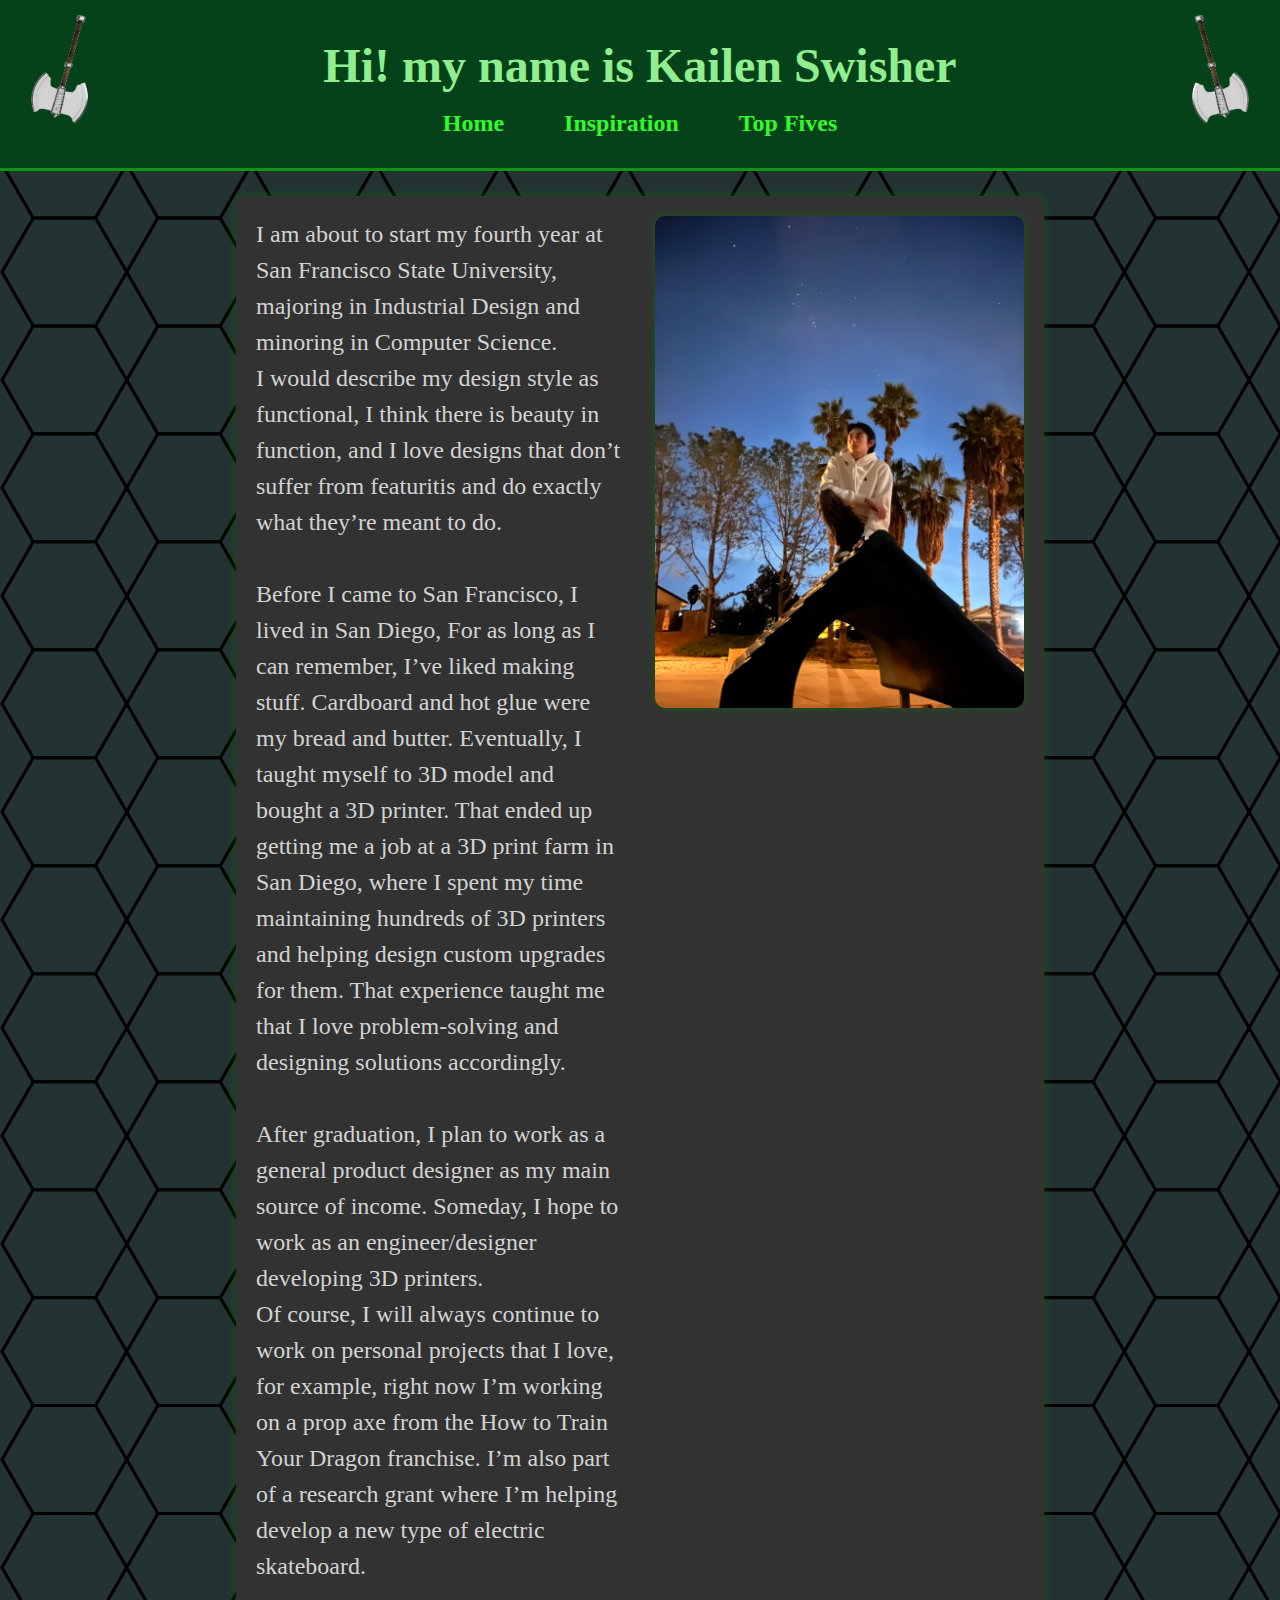
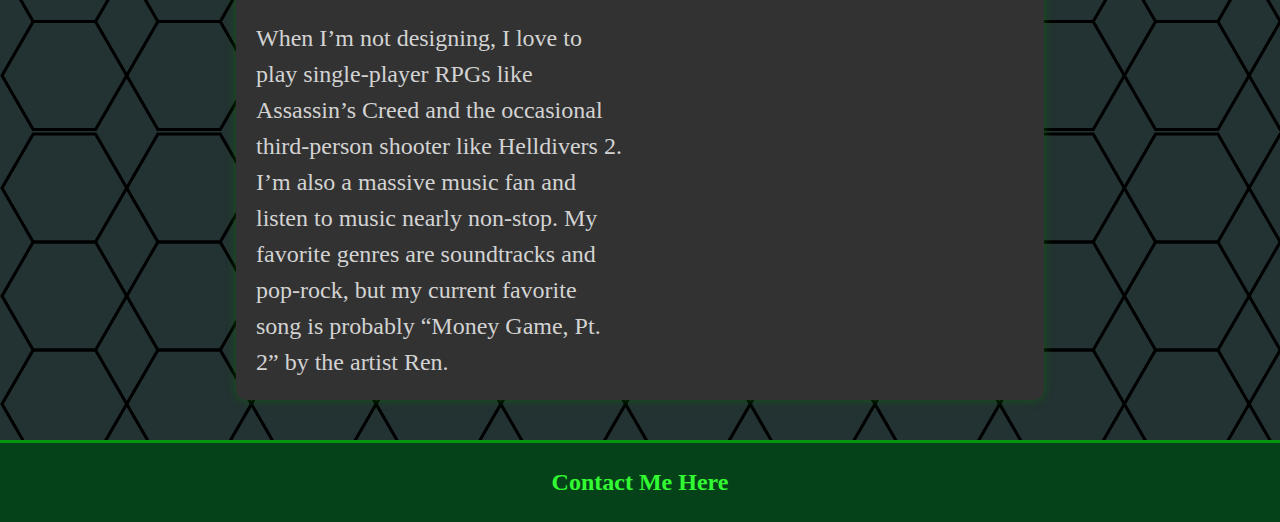
<file: index.html>
<!DOCTYPE html>
<html lang="en">

<head>
    <meta charset="UTF-8">
    <meta name="viewport" content="width=device-width, initial-scale=1.0">
    <title>projectOne</title>

    <link rel="stylesheet" href="css/style.css">

</head>

<body>

    <header>
        <img src="imgs/axeSpinning.gif" alt="Spinning Axe" class="spinning-axe">
        <img src="imgs/axeSpinning.gif" alt="Spinning Axe" class="spinning-axe2">
        <h1>Hi! my name is Kailen Swisher</h1>
        <nav class="nav">
            <a href="index.html"> Home </a>
            <a href="inspiration/inspiration.html"> Inspiration </a>
            <a href="topFive/topFives.html"> Top Fives </a>
        </nav>
    </header>
    <main>
        <section>
            <article>
                <h2>
                    I am about to start my fourth year at San Francisco State University, majoring in Industrial Design
                    and minoring in Computer Science. 
                    <br>
                    I would describe my design style as functional, I think there is
                    beauty in function, and I love designs that don’t suffer from featuritis and do exactly what they’re
                    meant to do.
                    <br><br>
                    Before I came to San Francisco, I lived in San Diego, For as long as I can remember, I’ve liked
                    making stuff. Cardboard and hot glue were my bread and butter. Eventually, I taught myself to 3D
                    model and bought a 3D printer. That ended up getting me a job at a 3D print farm in San Diego, where
                    I spent my time maintaining hundreds of 3D printers and helping design custom upgrades for them.
                    That experience taught me that I love problem-solving and designing solutions accordingly.
                    <br><br>
                    After graduation, I plan to work as a general product designer as my main source of income. Someday,
                    I hope to work as an engineer/designer developing 3D printers.
                    <br>
                    Of course, I will always continue to work on
                    personal projects that I love, for example, right now I’m working on a prop axe from the How to Train
                    Your Dragon franchise. I’m also part of a research grant where I’m helping develop a new type of electric skateboard.
                    <br><br>
                    When I’m not designing, I love to play single-player RPGs like Assassin’s Creed and the occasional
                    third-person shooter like Helldivers 2. I’m also a massive music fan and listen to music nearly
                    non-stop. My favorite genres are soundtracks and pop-rock, but my current favorite song is probably
                    “Money Game, Pt. 2” by the artist Ren.
                </h2>
            </article>

            <article>
                <img class="articleImg"
                    alt="Image of an asian guy in a white hoodie crouching on a toy house in a park at night"
                    src="imgs/meOnHouse.jpg">
            </article>
        </section>
    </main>
    <footer>
        <a href="mailto:Kailen.Swisher@gmail.com" target="_blank">Contact Me Here</a>
    </footer>

</body>

</html>
</file>
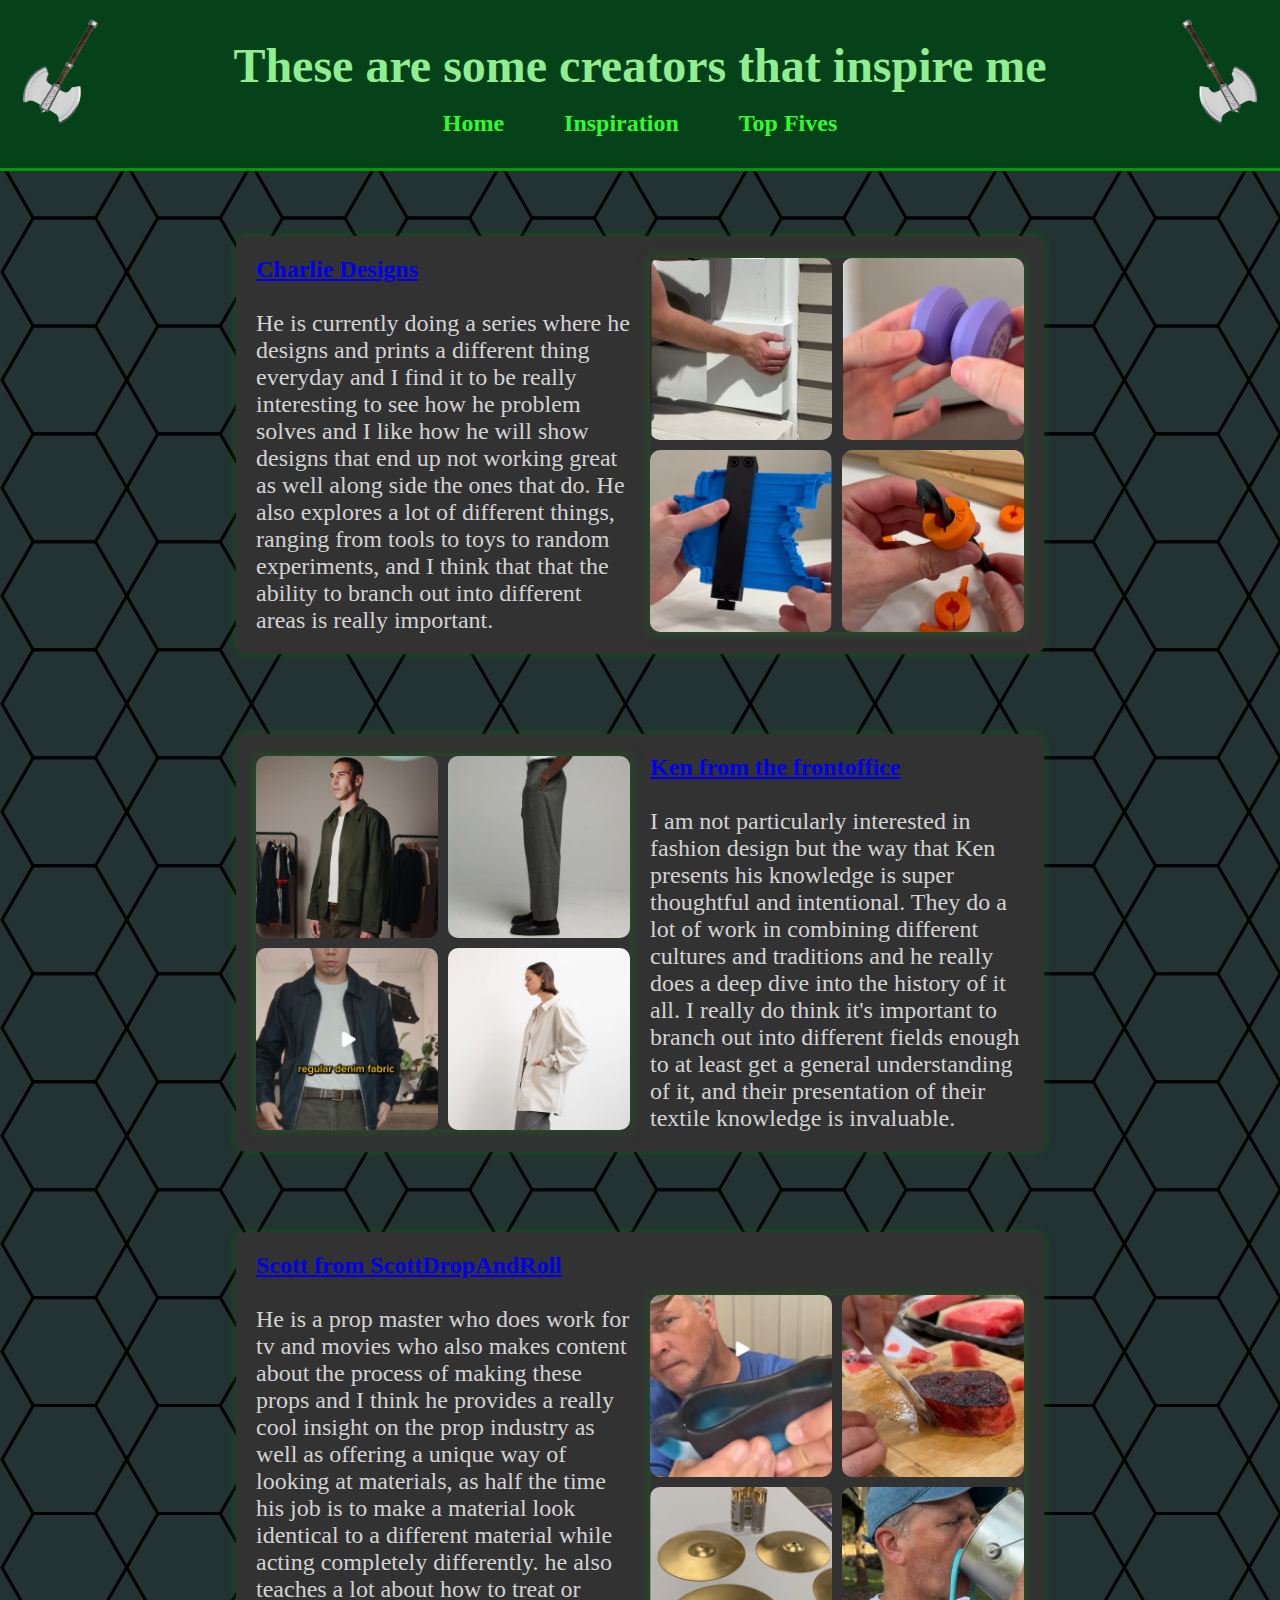
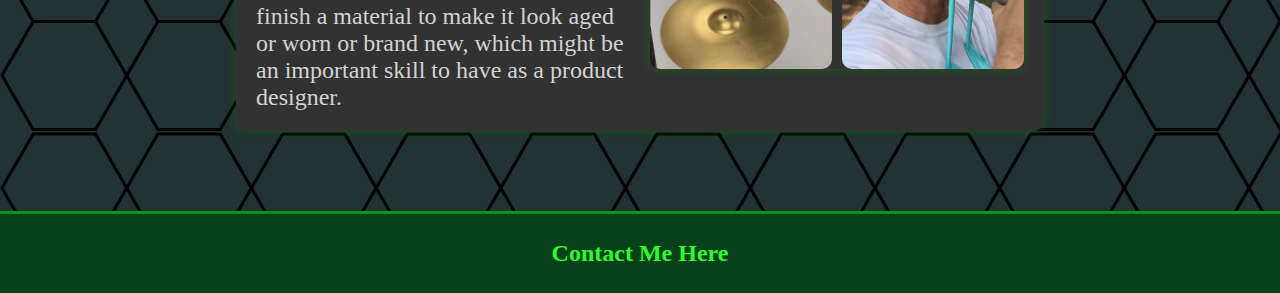
<file: inspiration/inspiration.html>
<!DOCTYPE html>
<html lang="en">

<head>
    <meta charset="UTF-8">
    <meta name="viewport" content="width=device-width, initial-scale=1.0">
    <title>Inspiration</title>

    <link rel="stylesheet" href="../css/style.css">

</head>

<body>

    <header>
        <img src="imgs/axeSpinning.gif" alt="Spinning Axe" class="spinning-axe">
        <img src="imgs/axeSpinning.gif" alt="Spinning Axe" class="spinning-axe2">
        <h1>These are some creators that inspire me</h1>
        <nav class="nav">
            <a href="../index.html"> Home </a>
            <a href="../inspiration/inspiration.html"> Inspiration </a>
            <a href="../topFive/topFives.html"> Top Fives </a>
        </nav>
    </header>

    <article class="creator-section">

        <div class="creator-text">
            <a target="_blank" href="https://www.youtube.com/@Charlie_designs/shorts">
                <h2>Charlie Designs</h2>
            </a>
            <h3>
                <br>
                He is currently doing a series where he designs and prints a different thing everyday and I find it to
                be really interesting to see how he problem solves and I like how he will show designs that end up not
                working great as well along side the ones that do. He also explores a lot of different things, ranging from
                tools to toys to random experiments, and I think that that the ability to branch out into different areas is really important.
            </h3>
        </div>

        <div class="creator-images">
            <img src="imgs/charlie1.png" alt="3D printed house moldings">
            <img src="imgs/charlie2.png" alt="3D printed YoYo">
            <img src="imgs/charlie3.png" alt="3D printed Countour guage">
            <img src="imgs/charlie4.png" alt="3D printed drill bit coller">
        </div>

    </article>

    <article class="creator-section">

        <div class="creator-images">
            <img src="imgs/ken1.png" alt="Green Bombers Jacket">
            <img src="imgs/ken2.png" alt="Wool Pants">
            <img src="imgs/ken3.png" alt="Blue Bombers Jacket">
            <img src="imgs/ken4.png" alt="long womens coat">
        </div>

        <div class="creator-text">
            <a target="_blank" href="https://www.tiktok.com/@frontoffice.co">
                <h2>Ken from the frontoffice</h2>
            </a>
            <h3>
                <br>
                I am not particularly interested in fashion design but the way that Ken presents his knowledge is super
                thoughtful and intentional. They do a lot of work in combining different cultures and traditions and he
                really does a deep dive into the history of it all. I really do think it's important to branch out into
                different fields enough to at least get a general understanding of it, and their presentation of their
                textile knowledge is invaluable.
            </h3>
        </div>

    </article>

    <article class="creator-section">

        <div class="creator-text">
            <a target="_blank" href="https://www.tiktok.com/@scottpropandroll">
                <h2>Scott from ScottDropAndRoll</h2>
            </a>
            <h3>
                <br>
                He is a prop master who does work for tv and movies who also makes content about the process of making
                these props and I think he provides a really cool insight on the prop industry as well as offering a unique
                way of looking at materials, as half the time his job is to make a material look identical to a different
                material while acting completely differently. he also teaches a lot about how to treat or finish a material to
                make it look aged or worn or brand new, which might be an important skill to have as a product designer.
            </h3>
        </div>

        <div class="creator-images">
            <img src="imgs/scott1.png" alt="Flexable Mug">
            <img src="imgs/scott2.png" alt="watermelon thats painted to look like steak">
            <img src="imgs/scott3.png" alt="spray painted rubber cymbals">
            <img src="imgs/scott4.png" alt="drinking paint">
        </div>

    </article>

    <footer>
        <a href="mailto:Kailen.Swisher@gmail.com" target="_blank">Contact Me Here</a>
    </footer>

</body>

</html>
</file>
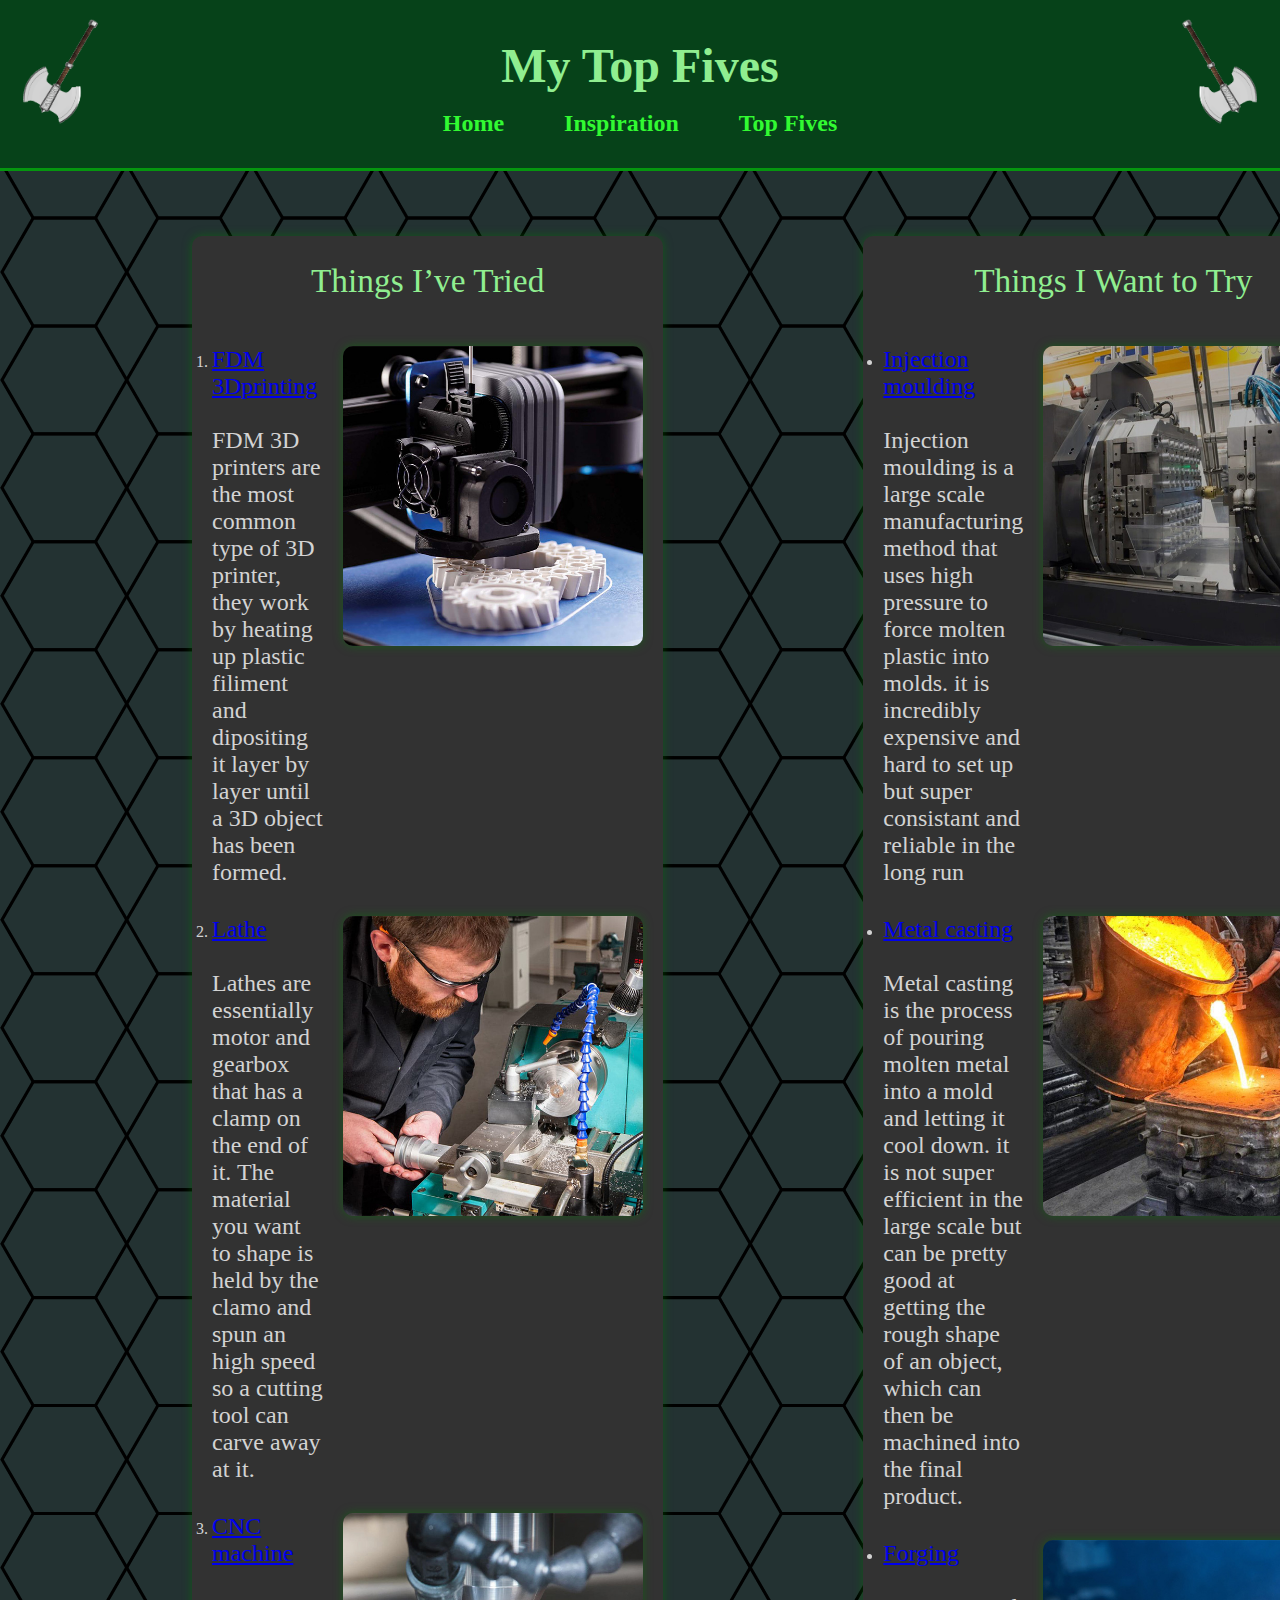
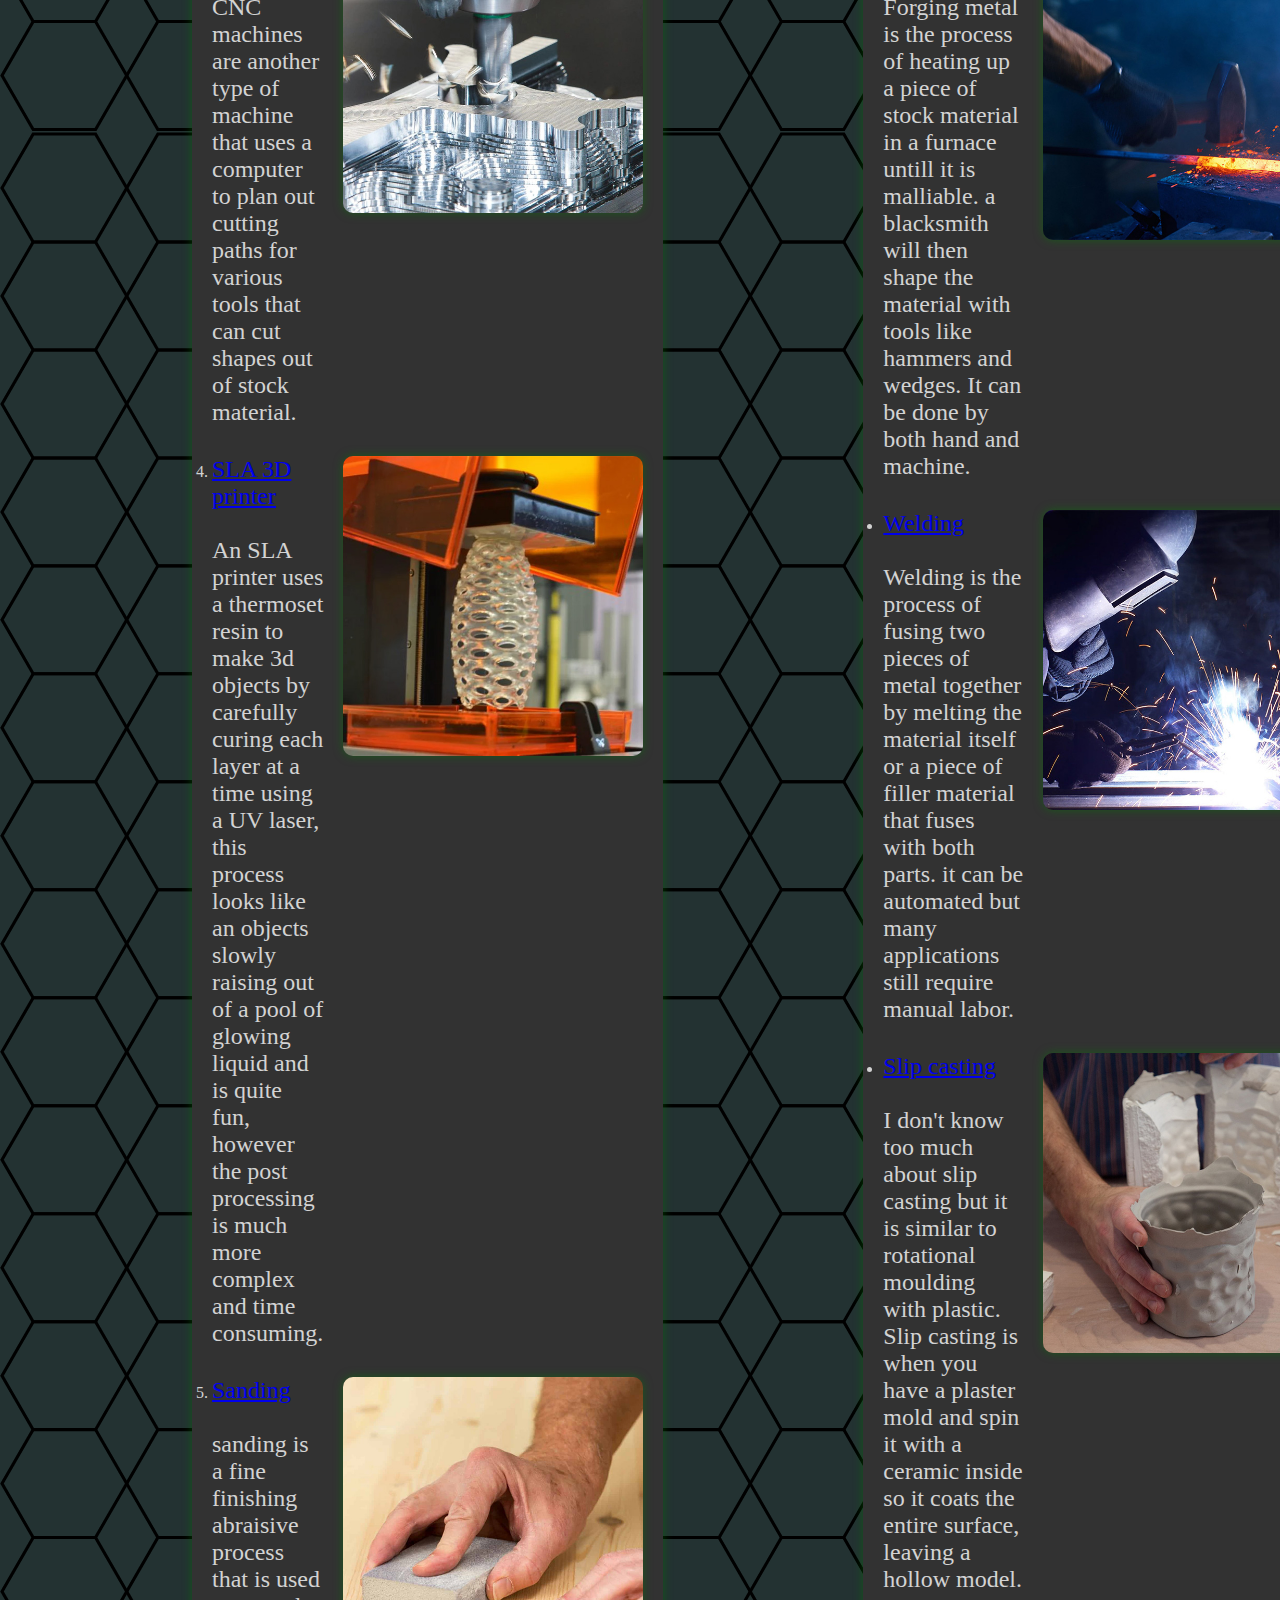
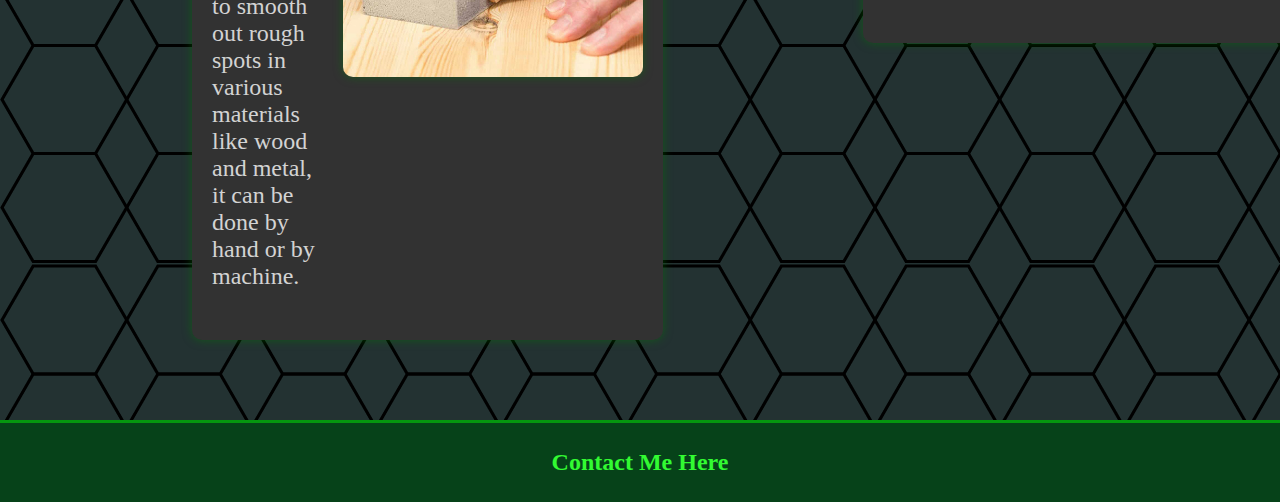
<file: topFive/topFives.html>
<!DOCTYPE html>
<html lang="en">

<head>
  <meta charset="UTF-8" />
  <meta name="viewport" content="width=device-width, initial-scale=1.0" />
  <title>Top Fives</title>
  <link rel="stylesheet" href="../css/style.css" />
</head>

<body>
  <header>
        <img src="imgs/axeSpinning.gif" alt="Spinning Axe" class="spinning-axe">
        <img src="imgs/axeSpinning.gif" alt="Spinning Axe" class="spinning-axe2">
    <h1>My Top Fives</h1>
    <nav class="nav">
      <a href="../index.html">Home</a>
      <a href="../inspiration/inspiration.html">Inspiration</a>
      <a href="../topFive/topFives.html">Top Fives</a>
    </nav>
  </header>


 
  <main class="top-fives-container">
    <section class="list-wrapper">
      <h2>Things I’ve Tried</h2>
      <ol class="list-column">
        <li class="list-item">
          <div class="item-content">
            <p>
              <a href="https://en.wikipedia.org/wiki/3D_printing" target="_blank"> FDM 3Dprinting</a>
              <br><br>
              FDM 3D printers are the most common type of 3D printer, they work by heating up plastic filiment and dipositing it layer by layer until a 3D object has been formed.
            </p>
            <img src="imgs/FDMPrinting.jpg" alt="FDM Printing" />
          </div>
        </li>
        <li class="list-item">
          <div class="item-content">
            <p>
              <a href="https://en.wikipedia.org/wiki/Lathe" target="_blank"> Lathe</a>
              <br><br>
              Lathes are essentially motor and gearbox that has a clamp on the end of it. The material you want to shape is held by the clamo and spun an high speed so a cutting tool can carve away at it.
            </p>
            <img src="imgs/latheWork.jpg" alt="Lathe Work" />
          </div>
        </li>
        <li class="list-item">
          <div class="item-content">
            <p>
              <a href=" https://en.wikipedia.org/wiki/Computer_numerical_control" target="_blank"> CNC machine</a>
              <br><br>
              CNC machines are another type of machine that uses a computer to plan out cutting paths for various tools that can cut shapes out  of stock material.
            </p>
            <img src="imgs/millCNCWork.jpg" alt="CNC machine" />
          </div>
        </li>
        <li class="list-item">
          <div class="item-content">
            <p>
              <a href=" https://en.wikipedia.org/wiki/Stereolithography" target="_blank"> SLA 3D printer</a>
              <br><br>
              An SLA printer uses a thermoset resin to make 3d objects by carefully curing each layer at a time using a UV laser, this process looks like an objects slowly raising out of a pool of glowing liquid and is quite fun, however the post processing is much more complex and time consuming.
            </p>
            <img src="imgs/SLAPrinting.jpg" alt="SLA printer" />
          </div>
        </li>
        <li class="list-item">
          <div class="item-content">
              <p>
              <a href=" https://en.wikipedia.org/wiki/Sandpaper" target="_blank"> Sanding</a>
              <br><br>
              sanding is a fine finishing abraisive process that is used to smooth out rough spots in various materials like wood and metal, it can be done by hand or by machine.
            </p>
            <img src="imgs/sandingWork.jpg" alt="Sand paper" />
          </div>
        </li>
      </ol>
    </section>

    <section class="list-wrapper">
      <h2>Things I Want to Try</h2>
      <ul class="list-column">
        <li class="list-item">
          <div class="item-content">
            <p>
              <a href=" https://en.wikipedia.org/wiki/Injection_moulding" target="_blank"> Injection moulding</a>
              <br><br>
              Injection moulding is a large scale manufacturing method that uses high pressure to force molten plastic into molds. it is incredibly expensive and hard to set up  but super consistant and reliable in the long run
            </p>
            <img src="imgs/injectionMolding.jpg" alt="Injection Molding" />
          </div>
        </li>
        <li class="list-item">
          <div class="item-content">
            <p>
              <a href="https://en.wikipedia.org/wiki/Metal_casting" target="_blank">Metal casting</a>
              <br><br>
              Metal casting is the process of pouring molten metal into a mold and letting it cool down. it is not super efficient in the large scale but can be pretty good at getting the rough shape of an object, which can then be machined into the final product.
            </p>
            <img src="imgs/metalCasting.jpg" alt="Metal Casting" />
          </div>
        </li>
        <li class="list-item">
          <div class="item-content">
            <p>
              <a href="https://en.wikipedia.org/wiki/Forging" target="_blank">Forging</a>
              <br><br>
              Forging metal is the process of heating up a piece of stock material in a furnace untill it is malliable. a blacksmith will then shape the material with tools like hammers and wedges. It can be done by both hand and machine.
            </p>
            <img src="imgs/metalForging.jpg" alt="Forging" />
          </div>
        </li>
        <li class="list-item">
          <div class="item-content">
            <p>
              <a href="https://en.wikipedia.org/wiki/Welding" target="_blank">Welding</a>
              <br><br>
              Welding is the process of fusing two pieces of metal together by melting the material itself or a piece of filler material that fuses with both parts. it can be automated but many applications still require manual labor.
            </p>
            <img src="imgs/welding.jpg" alt="Welding" />
          </div>
        </li>
        <li class="list-item">
          <div class="item-content">
            <p>
              <a href="https://en.wikipedia.org/wiki/Slip_casting" target="_blank">Slip casting</a>
              <br><br>
              I don't know too much about slip casting but it is similar to rotational moulding with plastic. Slip casting is when you have a plaster mold and spin it with a ceramic inside so it coats the entire surface, leaving a hollow model.
            </p>
            <img src="imgs/slipCasting.jpg" alt="Slip Casting" />
          </div>
        </li>
      </ul>
    </section>
  </main>

  <footer>
    <a href="mailto:Kailen.Swisher@gmail.com" target="_blank">Contact Me Here</a>
  </footer>
</body>

</html>
</file>
<file: css/style.css>
/*
all of the html was pretty easy as it was mostly just classes and divs and orginzation
but the css is a mix of stack overflow,youtube, w3 school, and frantic googling and guesswork 
but it works
*/

* {
    margin: 0;
    padding: 0;
}

html,
body {
    height: 100%;
    margin: 0;
    padding: 0;
    background-color: rgb(35, 50, 50);   /*background colour*/
    color: lightgray;      /* body text*/

    /* background-image: url(../imgs/background.png); */
    background-image: url(https://kailen-swisher333.github.io/DES288_Final_Project/imgs/background.png);
    background-repeat: repeat;
    background-size: auto;
    animation: scrollBackground 20s linear infinite;
}

body {
    display: flex;
    flex-direction: column;
}

main {
    display: flex;
    flex: 1;
}

main h2 {
    font-size: 18pt;
    color: lightgray;     /*body text*/
    font-weight: normal;
    line-height: 1.5;
}

.spinning-axe {
    position: absolute;
    top: 10px;   
    left: 10px; 
    width: 9%;       
    height: auto;
    transform: scalex(-1);
}

.spinning-axe2 {
    position: absolute;
    top: 10px;   
    right: 10px; 
    width: 9%;       
    height: auto;
}

header {
    background-color: rgb(6, 66, 25);            /*header colour*/
    border-bottom: 3px solid rgb(5, 150, 15);    /*border colour*/
    position: relative;
    text-align: center;
    padding: 2%;
    margin-bottom: 2%;
    color: lightgreen;       /*title colour*/
}

header h1 {
    font-size: 36pt;
    margin: 1%;
}

nav.nav {
    display: flex;
    justify-content: center;
    gap: 40px;
    font-size: 18pt;
}

nav.nav a {
    text-decoration: none;
    color: rgb(50, 250, 50);          /*link colour*/
    font-weight: 600;
    padding: 5px 10px;
}

nav.nav a:hover,
nav.nav a:focus {
    color: lightgreen;          /*link hover vcolour*/
}


footer {
    background-color: rgb(6, 66, 25);            /*footer colour*/
    border-top: 3px solid rgb(5, 150, 15);    /*border colour*/
    text-align: center;
    font-size: 1.3rem;
    padding: 2% 0;
    margin-top: 40px;
}

footer a {
    text-decoration: none;
    color: rgb(50, 250, 50);          /*link colour*/
    font-size: 18pt;
    font-weight: bold;
}

footer a:hover,
footer a:focus {
    color: lightgreen;          /*link hover vcolour*/
}





/* index html css stuff start*/
section {
    display: flex;
    align-items: flex-start;
    gap: 20px;
    max-width: 60%;
    margin: 0 auto;
    padding: 20px;
    background-color: rgb(50,50, 50);                  /*inner box colour*/
    border-radius: 10px;
    box-shadow: 0 0 10px rgba(0, 130, 0, 0.5);          /*box shadow coloru*/
}

section article:first-child {
    flex: 1;
    padding-right: 10px;
}

section article:last-child {
    flex: 1;
}

.articleImg {
    width: 100%;
    height: auto;
    display: block;
    border-radius: 10px;
    object-fit: cover;
    box-shadow: 0 0 10px rgba(0, 130, 0, 0.5);          /*box shadow coloru*/
}
/* index html css stuff end */




/* Inspiration html css stuff start*/
.creator-section {
    background-color: rgb(50,50, 50);                  /*inner box colour*/
    display: flex;
    justify-content: space-between;
    align-items: center;
    gap: 20px;
    max-width: 60%;
    margin: 40px auto;
    padding: 20px;
    border-radius: 10px; /* Rounded corners */
    box-shadow: 0 0 10px rgba(0, 130, 0, 0.5);          /*box shadow coloru*/
}

.creator-text {
    flex: 1;
    display: flex;
    flex-direction: column;
    justify-content: center;
    height: 100%;
}

.creator-text h2 a {
    color: rgb(50, 250, 50);          /*link colour*/
    text-decoration: none;
    font-size: 25pt;
}

.creator-text h2 a:hover,
.creator-text h2 a:focus {
    color: lightgreen;          /*link hover vcolour*/
}

.creator-text h3 {
    font-size: 18pt;
    font-weight: normal;
    color: lightgray;     /*body text*/
}

.creator-images {
    position: relative;
    flex: 1;
    display: grid;
    grid-template-columns: repeat(2, 1fr);
    gap: 10px;
    box-shadow: 0 0 10px rgba(0, 130, 0, 0.5);          /*box shadow coloru*/
}

.creator-images img {
    width: 100%;
    height: auto;
    border-radius: 10px;
    object-fit: cover;
    aspect-ratio: 1 / 1;
    transition: transform 3s ease-in-out;
    position: relative;
    
}

.creator-images img:hover {
    position: absolute;
    top: 0;
    left: 0;
    width: calc(100% );
    height: calc(100%);
    transform: scale(1);
    z-index: 10;
    transform-origin: center;
    grid-column: span 2;
    grid-row: span 2;
}
/* Inspiration html css stuff end*/




/*top 5 html and css stuff star*/
.top-fives-container {
    display: flex;
    flex-direction: row;
    justify-content: space-between;
    align-items: flex-start;
    gap: 200px;
    width: 70%;
    margin: 40px auto;
    padding: 0 20px;
    flex-wrap: nowrap;
}

.list-wrapper {
    flex: 1;
    display: flex;
    flex-direction: column;
    align-items: center;
}

.list-wrapper h2 {
    font-size: 25pt;
    margin-bottom: 20px;
    text-align: center;
    color: lightgreen;       /*title colour*/
}

.list-column {
    width: 100%;
} 

.list-item {
    margin-bottom: 30px;
}

.item-content {
    display: flex;
    justify-content: space-between;
    align-items: flex-start;
    gap: 20px;
}

.item-content p {
    flex: 1;
    font-size: 18pt;
    text-align: left;
    margin: 0;
    color: lightgray;      /* body text*/
}

.item-content img {
    width: 300px;
    height: auto;
    border-radius: 10px;
    object-fit: cover;
    align-self: flex-start;
    box-shadow: 0 0 10px rgba(0, 130, 0, 0.5);          /*box shadow coloru*/
    transition-duration: 3s;
}

.item-content img:hover{
        transform: scale(1.5);
}

@keyframes scrollBackground {
  0% {
    background-position: 0 0;
  }
  100% {
    background-position: 0 -100%;
  }
}
</file>
